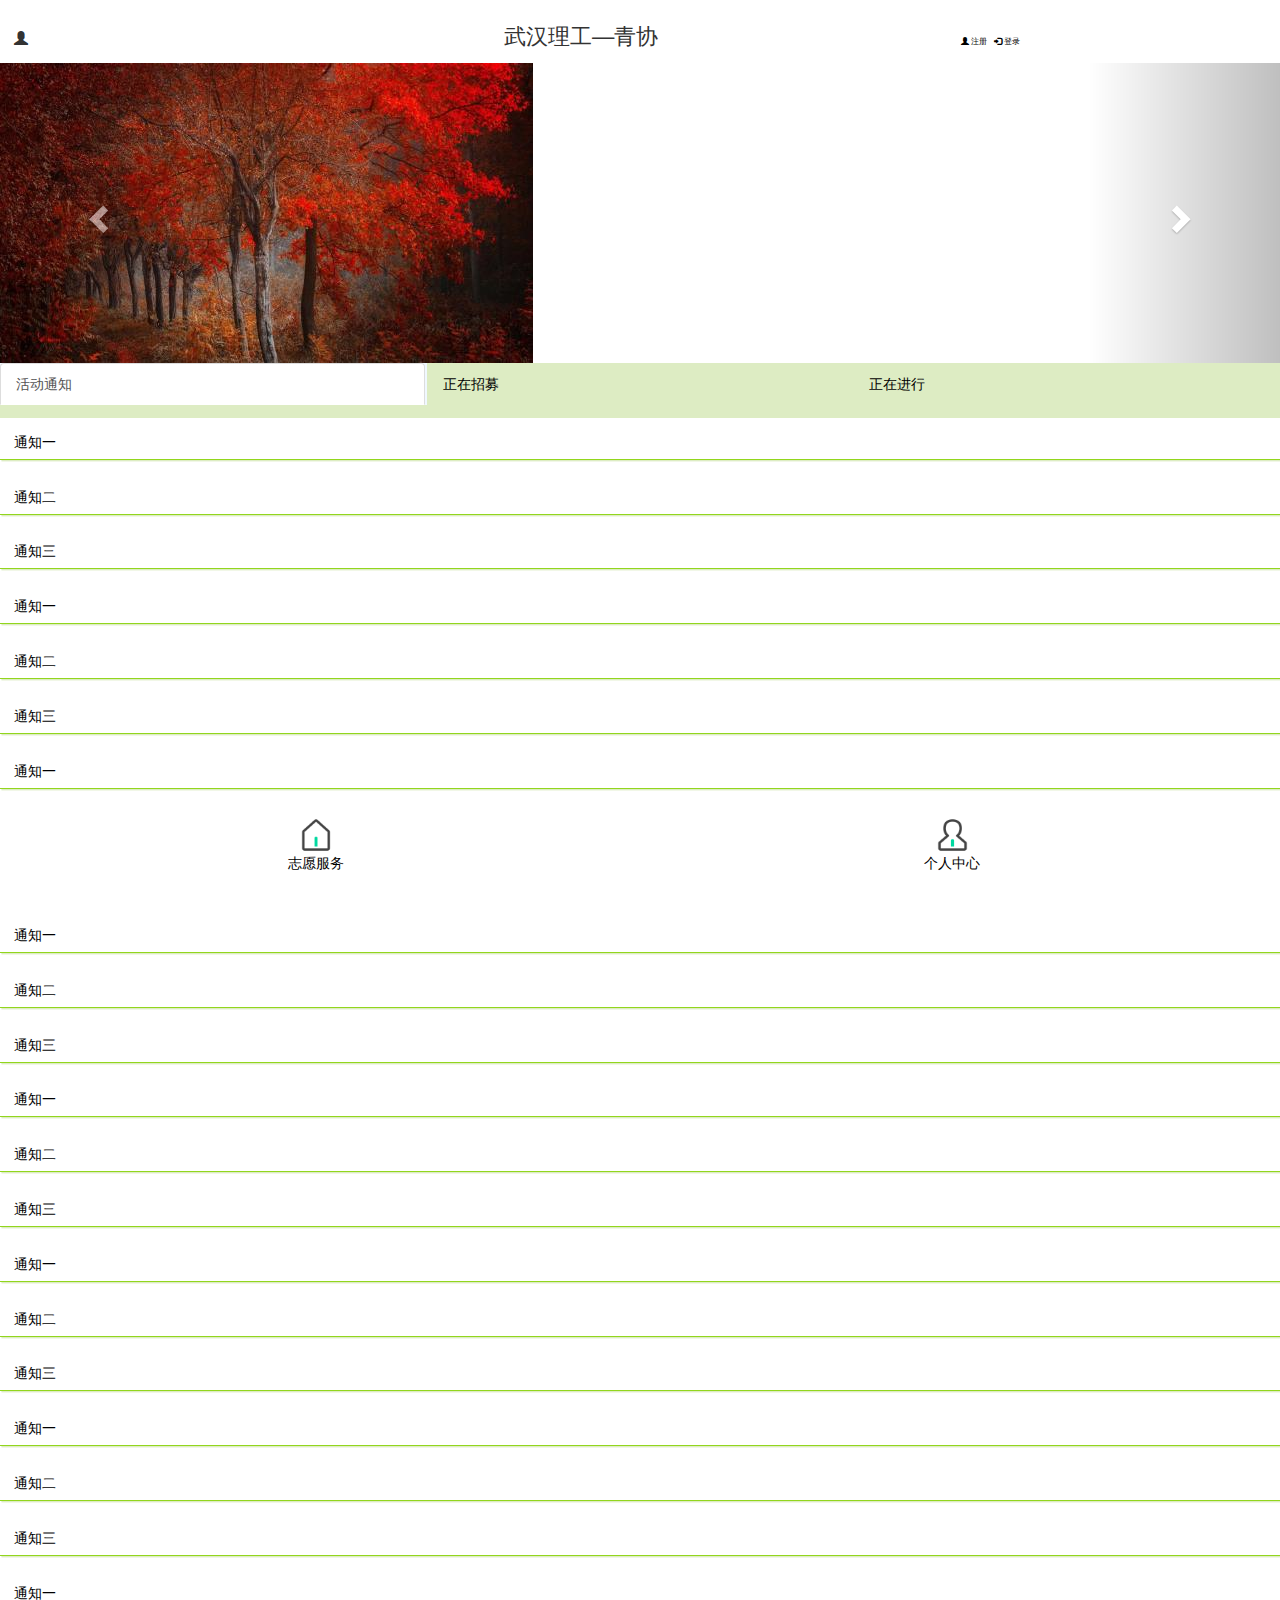
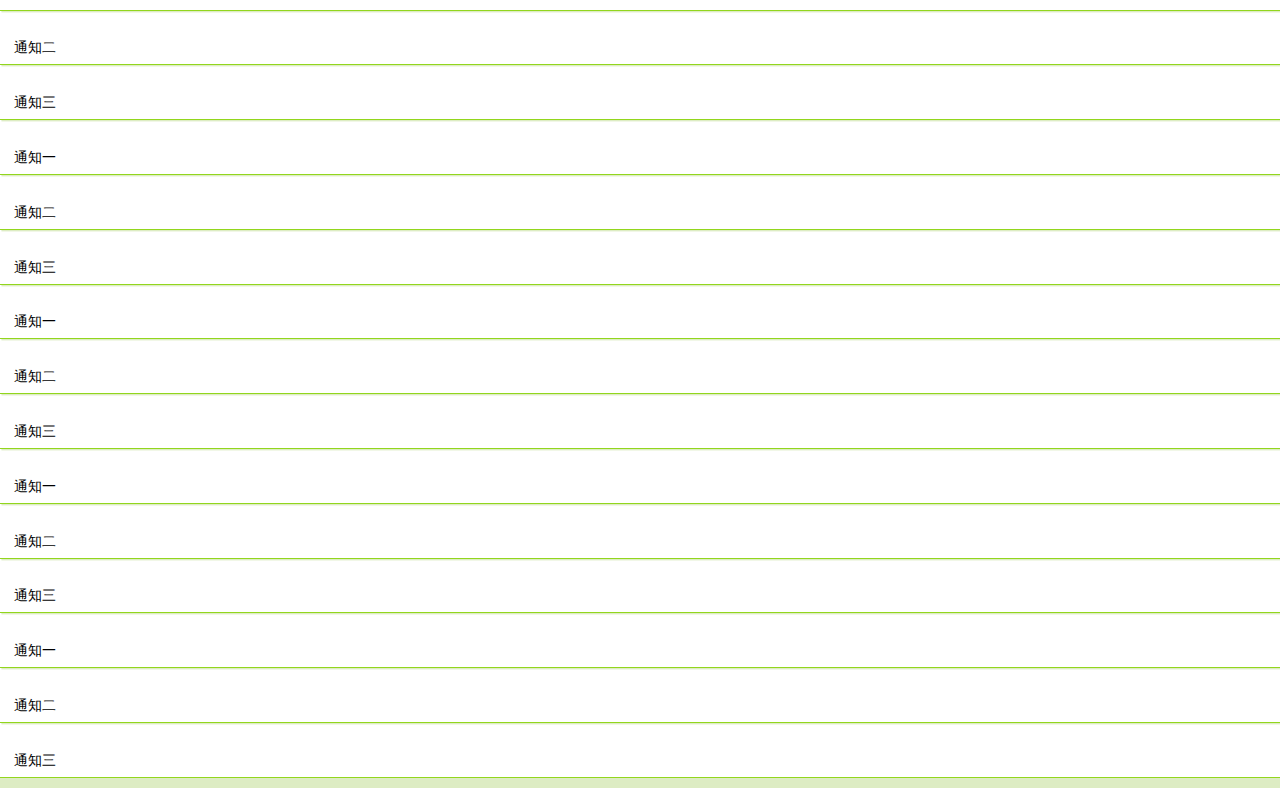
<file: qingxiegongshi/index.html>
<!DOCTYPE html>
<html>
   <head>
      <title>青协工时系统</title>
      <meta charset="utf-8">
      <meta name="viewport" content="width=device-width, initial-scale=1.0, maximum-scale=1.0,user-scalable=no">
      <!-- 引入 Bootstrap -->
      
      <link rel="stylesheet" href="css/bootstrap.min.css">
      <script src="https://cdn.staticfile.org/jquery/2.1.1/jquery.min.js"></script>
      <script src="js/bootstrap.min.js"></script>
      <link rel="stylesheet" href="css/index.css">
      <!-- HTML5 Shiv 和 Respond.js 用于让 IE8 支持 HTML5元素和媒体查询 -->
      <!-- 注意： 如果通过 file://  引入 Respond.js 文件，则该文件无法起效果 -->
      <!--[if lt IE 9]>
         <script src="https://oss.maxcdn.com/libs/html5shiv/3.7.0/html5shiv.js"></script>
         <script src="https://oss.maxcdn.com/libs/respond.js/1.3.0/respond.min.js"></script>
      <![endif]-->
   </head>
   <body>
       <!-- 头部 -->
       <div class="container top navbar-fixed-top">
                <div class="top-left">
                    <div class="glyphicon glyphicon-user"></div>
                </div>
                <div class="top-middle"><div>武汉理工—青协</div></div>
                <div class="top-right">
                    <a href="#"><span class="glyphicon glyphicon-user"></span> 注册</a>&nbsp;&nbsp;
                    <a href="#"><span class="glyphicon glyphicon-log-in"></span> 登录</a>
                </div>
       </div>
       <!--轮播图-->
       <div class="container slider">
        <div id="myCarousel" class="carousel slide">
            <!-- 轮播（Carousel）指标 -->
            <ol class="carousel-indicators">
                <li data-target="#myCarousel" data-slide-to="0" class="active"></li>
                <li data-target="#myCarousel" data-slide-to="1"></li>
                <li data-target="#myCarousel" data-slide-to="2"></li>
            </ol>   
            <!-- 轮播（Carousel）项目 -->
            <div class="carousel-inner">
                <div class="item active">
                    <img src="img/1.jpg" class="img-responsive" alt="First slide">
                </div>
                <div class="item">
                    <img src="img/2.jpg"  class="img-responsive" alt="Second slide">
                </div>
                <div class="item">
                    <img src="img/3.jpg"  class="img-responsive" alt="Third slide">
                </div>
            </div>
            <!-- 轮播（Carousel）导航 -->
            <a class="left carousel-control" href="#myCarousel" role="button" data-slide="prev">
                <span class="glyphicon glyphicon-chevron-left" aria-hidden="true"></span>
                <span class="sr-only">Previous</span>
            </a>
            <a class="right carousel-control" href="#myCarousel" role="button" data-slide="next">
                <span class="glyphicon glyphicon-chevron-right" aria-hidden="true"></span>
                <span class="sr-only">Next</span>
            </a>
        </div>
       </div>
       <!-- 中部导航 -->
       <div class="container middle">
            <ul id="myTab" class="nav nav-tabs ">
                    <li class="active">
                        <a href="#home" data-toggle="tab">
                            活动通知
                        </a>
                    </li>
                    <li><a href="#prepare" data-toggle="tab">正在招募</a></li>
                    <li><a href="#happening" data-toggle="tab">正在进行</a></li>
            </ul>
                <div id="myTabContent" class="tab-content">
                    <div class="tab-pane fade in active" id="home">
                        <ul>
                            <li><a>通知一</a></li>
                            <li><a>通知二</a></li>
                            <li><a>通知三</a></li>
                            <li><a>通知一</a></li>
                            <li><a>通知二</a></li>
                            <li><a>通知三</a></li>
                            <li><a>通知一</a></li>
                            <li><a>通知二</a></li>
                            <li><a>通知三</a></li>
                            <li><a>通知一</a></li>
                            <li><a>通知二</a></li>
                            <li><a>通知三</a></li>
                            <li><a>通知一</a></li>
                            <li><a>通知二</a></li>
                            <li><a>通知三</a></li>
                            <li><a>通知一</a></li>
                            <li><a>通知二</a></li>
                            <li><a>通知三</a></li>
                            <li><a>通知一</a></li>
                            <li><a>通知二</a></li>
                            <li><a>通知三</a></li>
                            <li><a>通知一</a></li>
                            <li><a>通知二</a></li>
                            <li><a>通知三</a></li>
                            <li><a>通知一</a></li>
                            <li><a>通知二</a></li>
                            <li><a>通知三</a></li>
                            <li><a>通知一</a></li>
                            <li><a>通知二</a></li>
                            <li><a>通知三</a></li>
                            <li><a>通知一</a></li>
                            <li><a>通知二</a></li>
                            <li><a>通知三</a></li>
                            <li><a>通知一</a></li>
                            <li><a>通知二</a></li>
                            <li><a>通知三</a></li>
                        </ul>
                    </div>
                    <div class="tab-pane fade" id="prepare">
                         <ul>
                            <li><a>活动一</a></li>
                            <li><a>活动二</a></li>
                            <li><a>活动三</a></li>
                            <li><a>活动一</a></li>
                            <li><a>活动二</a></li>
                            <li><a>活动三</a></li>
                            <li><a>活动一</a></li>
                            <li><a>活动二</a></li>
                            <li><a>活动三</a></li>
                        </ul>
                    </div>
                    <div class="tab-pane fade" id="happening">
                         <ul>
                            <li><a>活动一</a></li>
                            <li><a>活动二</a></li>
                            <li><a>活动三</a></li>
                            <li><a>活动一</a></li>
                            <li><a>活动二</a></li>
                            <li><a>活动三</a></li>
                            <li><a>活动一</a></li>
                            <li><a>活动二</a></li>
                            <li><a>活动三</a></li>
                        </ul>
                    </div>
                </div>
       </div>
       <!--底部导航-->
       <div class="container foot">
           <div class="foot-left">
                <a href="index.html"><img src="img/icon/首页 (2).png"><br><span>志愿服务</span></a>
            </div>
           <div class="foot-right">
                <a href="user.html"><img src="img/icon/我的 (2).png"><br><span>个人中心</span></a>
            </div>
       </div>
   </body>
</html>
</file>
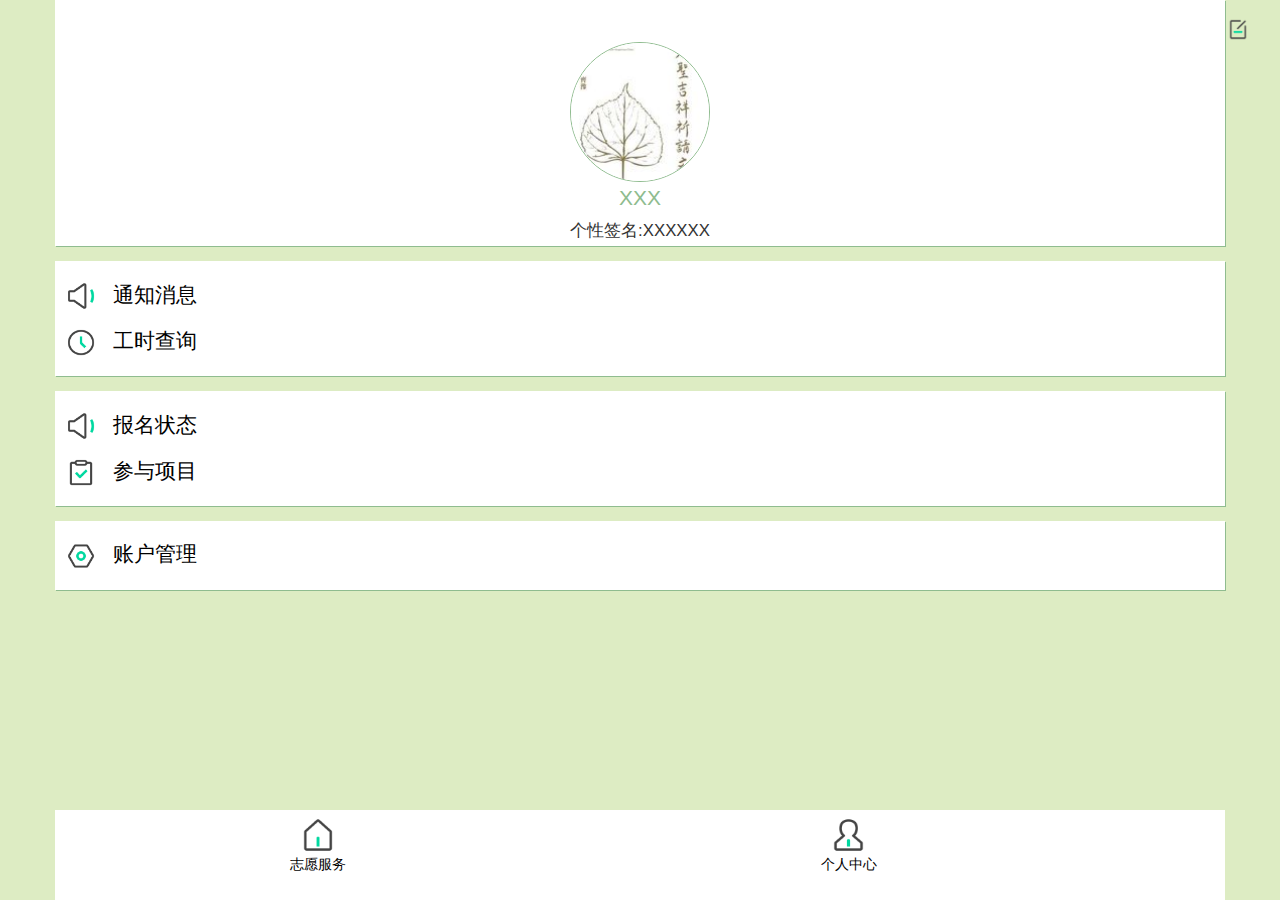
<file: qingxiegongshi/user.html>
<!DOCTYPE html>
<html>
   <head>
      <title>青协工时系统</title>
      <meta charset="utf-8">
      <meta name="viewport" content="width=device-width, initial-scale=1.0, maximum-scale=1.0,user-scalable=no">
      <!-- 引入 Bootstrap -->
      
      <link rel="stylesheet" href="css/bootstrap.min.css">
      <script src="https://cdn.staticfile.org/jquery/2.1.1/jquery.min.js"></script>
      <script src="js/bootstrap.min.js"></script>
      <link rel="stylesheet" href="css/user.css">
    </head>
<body>
    <div class="container top">
        <div class="back">
            <img src="img/icon/编辑.png"/>
        </div>
        <div class="logo">
            <img src="img/logo.jpg">
        </div>
        <div class="name"><span>XXX</span></div>
        <div class="note"><span>个性签名:XXXXXX</span></div>
    </div>
    <div class="container">
        <ul>
            <li><a href="second/notice.html"><img  src="img/icon/通知.png">&nbsp;&nbsp;&nbsp;通知消息</a></li>
            <li><a href=""><img  src="img/icon/历史.png">&nbsp;&nbsp;&nbsp;工时查询</a></li>
        </ul>
        <ul>
            <li><a href=""><img  src="img/icon/通知.png">&nbsp;&nbsp;&nbsp;报名状态</a></li>
            <li><a href="second/happening.html"><img  src="img/icon/报告.png">&nbsp;&nbsp;&nbsp;参与项目</a></li>
        </ul>
        <ul>
            <li><a href=""><img  src="img/icon/设置 (1).png">&nbsp;&nbsp;&nbsp;账户管理</a></li>
        </ul>
    </div>
    <!--底部导航-->
    <div class="container foot navbar-fixed-bottom">
            <div class="foot-left">
                 <a href="index.html"><img src="img/icon/首页 (2).png"><br><span>志愿服务</span></a>
             </div>
            <div class="foot-right">
                 <a href="user.html"><img src="img/icon/我的 (2).png"><br><span>个人中心</span></a>
             </div>
    </div>
</body>
</html>
</file>
<file: qingxiegongshi/css/index.css>
*{
    text-decoration: darkseagreen;
    padding: 0;
    margin: 0;
}
body{
    background-color: rgb(221, 236, 195);
}
.container{
    padding: 0;
    width:100%;
}
a{
    color:black;
    text-decoration: none;
}
.top{
    background-color:white;
    margin: 0;
    padding: 1.5em 1em 0em 1em;
    height:4.5em;
}
a :hover{
    text-decoration: none;
}

/* .container > .tab-content{
    border-left:1px solid #ddd;
    border-right:1px solid #ddd;
} */
/* 头部导航*/
.top-left,.top-middle,.top-right{
    display: inline-block;
}
.top-left{
    width:15%;
    margin:0 auto;
}
.top-middle{
    width:60%;
    margin:0 auto;
    font-size: 1.6em;
}
.top-middle > div{
    width: 100%;
    text-align: center;
    vertical-align: middle;
}
.top-right{
    position: relative;
    right: 0;
    width:22%;
    margin:0 auto;
    font-size:0.6em;
}
/*轮播图*/
.slider{
    margin-top:4.5em;
}
/*中部导航*/
.nav-tabs{
    
    width: 100%;
}
.nav-tabs > .active{
    background-color: aliceblue;
    border-bottom: none;
}
.nav-tabs > li{
    width:33.333%;
    background-color: rgb(221, 236, 195);
}
.nav-tabs > li :hover{
    background-color: lightcyan;
}
.active{
    background-color: white;
}
.tab-content{
    width: 100%;
    z-index: -1;
}
.tab-pane ul{
    list-style: none;
    padding: 0;
}
.tab-pane li{
    width:100%;
    height:3em;
    padding: 1em 1em;
    border-bottom: 0.05em solid rgb(146, 214, 29);
    box-shadow: 0.1em 0.1em rgb(221, 236, 195);
    margin-top:1%;
}
/*底部导航*/
.foot{
    background-color: white;
    position: fixed;
    width: 100%;
    margin: 0;
    bottom: 0;
    padding: 0;
    height: 10%;
}
.foot-left,.foot-right{
    display: inline-block;
    box-sizing: content-box;
    width:49.4%;
    height:80%;
    text-align: center;
    vertical-align: middle;
    margin-top: 0.5em;
}
.foot-left img{
    background-size: cover;
    width:2.6em;
    max-width: 100%;
}
.foot-right img{
    background-size: cover;
    width:2.6em;
    max-width: 100%;
}
</file>
<file: qingxiegongshi/css/user.css>
body{
    background-color: rgb(221, 236, 195);
}
a{
    color: black;
    text-decoration: none;
}
span{
    text-align: center;
    vertical-align: middle;
}
.container{
    padding: 0;
}
/*头部信息展示*/
.top{
    margin: 0 auto;
    padding-top: 3em;
}
.back{
    position: absolute;
    right: 1.3em;
    top:1.3em;
    height: 2.5em;
    width: 2.5em;
}
.back img{
    width: 1.6em;
    height: 1.6em;
    background-size: cover;
}
.logo{
    margin:0 auto;
    /* align-items:center; 
    justify-content:center; */
    width:10em;
    height:10%;
    border-radius: 50%;
    border: 1px solid darkseagreen;
    overflow: hidden;
}
.logo > img{
    width:100%;
    height:auto;
}
.name{
    width: 100%;
    height: 1.7em;
    color: darkseagreen;
    font-size: 1.5em;
    text-align: center;
    vertical-align: middle;
}
.note{
    width: 100%;
    height:1.7em;
    font-size: 1.2em;
    text-align: center;
    vertical-align: middle;
}


/*中部列表*/
.top,ul{
    background-color:white;
    box-shadow: 1px 1px darkseagreen;
}
ul{
    margin-top: 1.08em;
    height: 15%;
    list-style: none;
    padding: 0.8em;
}
li{
    width: 100%;
    height:2.2em;
    font-size: 1.5em;
    color: black;
    padding-top: 0.3em;
}
li > a{
    
    vertical-align: middle;
}
li img{
    width:1.4em;
    height:1.4em;
    background-size: cover;
}
/*底部导航*/
.foot{
    background-color: white;
    height: 10%;
    padding: 1em auto 1em auto;
}
.foot-left,.foot-right{
    display: inline-block;
    width:45%;
    height:80%;
    text-align: center;
    vertical-align: middle;
    margin-top: 0.5em;
}
.foot-left img,.foot-right img{
    background-size: cover;
    width:2.6em;
    max-width: 100%;
}
.foot-left img :hover,.foot-right img :hover{
    background-color: rgba(143, 188, 143,0.5);
}
</file>
